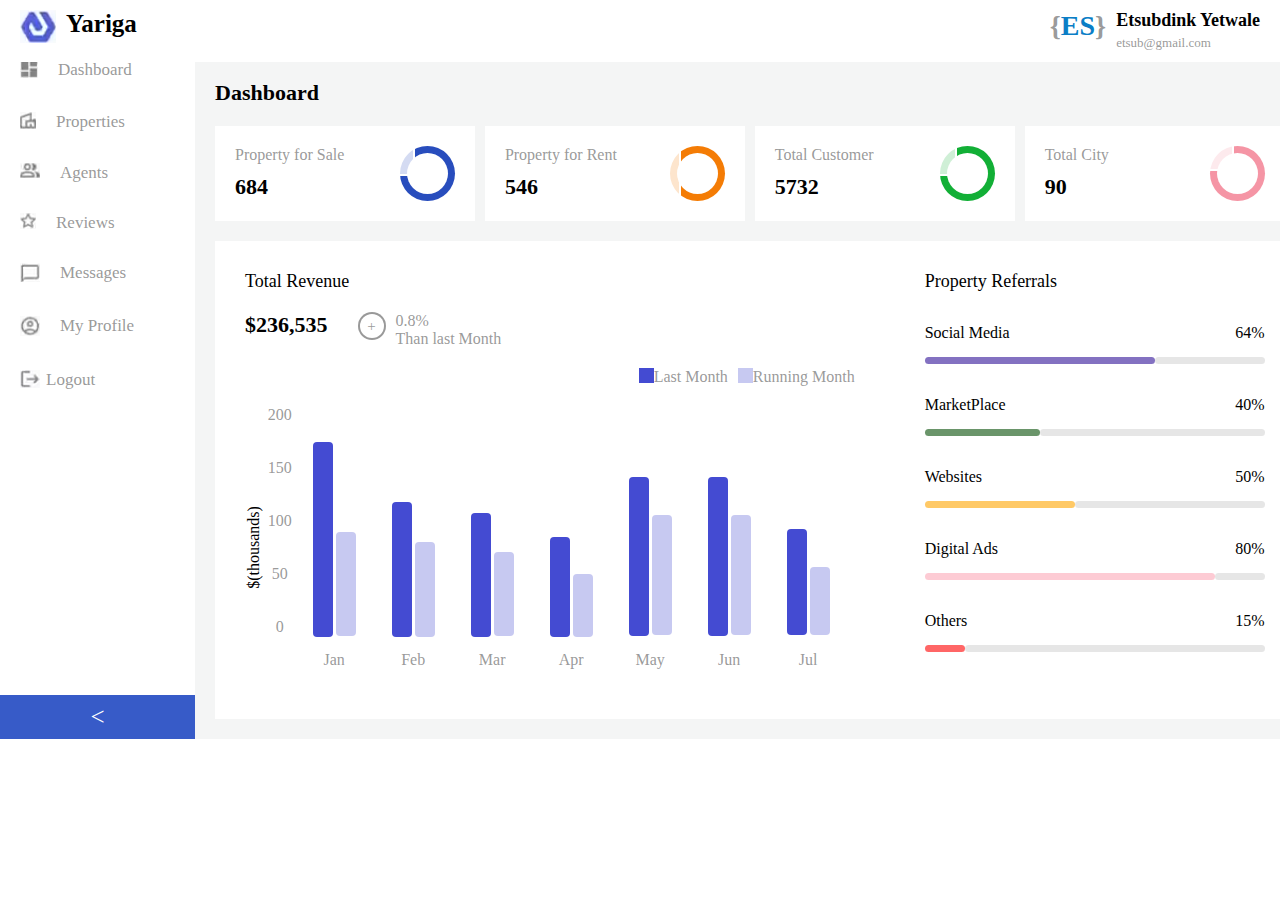
<file: index.html>
<!DOCTYPE html>
<html lang="en">

<head>
    <meta charset="UTF-8">
    <meta name="viewport" content="width=device-width, initial-scale=1.0">
    <title>Real Estate Agent</title>
    <link rel="stylesheet" href="style.css">
</head>

<body>
    <section class="header">
        <div class="logo">
            <div class="logo-img"><img src="img/logo.png" alt="logo"></div>
            <div class="logo-text">Yariga</div>
        </div>
        <div class="user-div">
            <div class="short">{<span class="short-color">ES</span>}</div>
            <div class="long">Etsubdink Yetwale<br /><span class="email">etsub@gmail.com</span></div>
        </div>
    </section>
    <section class="container">
        <div class="side">
            <div class="side-menu">
                <div class="side-element">
                    <div class="icon"><img src="img/icons/dashboard.png" alt=""></div>
                    <span class="side-text"><a href="#">Dashboard</a></span>
                </div>
                <div class="side-element">
                    <div class="icon"><img src="img/icons/property.png" alt=""></div>
                    <span class="side-text"><a href="Properties/index.html">Properties</a></span>
                </div>
                <div class="side-element">
                    <div class="icon"><img src="img/icons/agent.png" alt=""></div>
                    <span class="side-text"><a href="Agents/index.html">Agents</a></span>
                </div>
                <div class="side-element">
                    <div class="icon"><img src="img/icons/review.png" alt=""></div>
                    <span class="side-text"><a href="#">Reviews</a></span>
                </div>
                <div class="side-element">
                    <div class="icon"><img src="img/icons/message.png" alt=""></div>
                    <span class="side-text"><a href="#">Messages</a></span>
                </div>
                <div class="side-element">
                    <div class="icon"><img src="img/icons/profile.png" alt=""></div>
                    <span class="side-text"><a href="Profile/index.html">My Profile</a></span>
                </div>
                <div class="side-element">
                    <div class="icon"><img src="img/icons/logout.png" alt=""></div>
                    <span class="logout"><a href="#">Logout</a></span>
                </div>
            </div>
            <button class="side-pop">< </button>
        </div>
        <div class="dashboard" id="home">
            <span class="boldText">Dashboard</span>
            <div class="chartBox">
                <div class="box">
                    <div class="box-text">
                        <span class="grayText">Property for Sale</span>
                        <span class="boldText">684</span>
                        </span>
                    </div>
                    <div class="blue-shade"></div>
                    <div class="blue-chart">
                        <div class="white"></div>
                    </div>
                </div>
                <div class="box">
                    <div class="box-text">
                        <span class="grayText">Property for Rent</span>
                        <span class="boldText">546</span>
                        </span>
                    </div>
                    <div class="orange-shade"></div>
                    <div class="orange-chart">
                        <div class="white"></div>
                    </div>
                </div>
                <div class="box">
                    <div class="box-text">
                        <span class="grayText">Total Customer</span>
                        <span class="boldText">5732</span>
                        </span>
                    </div>
                    <div class="green-shade"></div>
                    <div class="green-chart">
                        <div class="white"></div>
                    </div>
                </div>
                <div class="box">
                    <div class="box-text">
                        <span class="grayText">Total City</span>
                        <span class="boldText">90</span>
                        </span>
                    </div>
                    <div class="pink-shade"></div>
                    <div class="pink-chart">
                        <div class="white"></div>
                    </div>
                </div>
            </div>
            <div class="revenue-referral">
                <div class="revenue">
                    <span class="revenueText">Total Revenue</span>
                    <div class="sth">
                        <span class="boldText">$236,535</span>
                        <div class="percentageInc">
                            <div class="gray">
                                <div class="gwhite">
                                    <div class="gpoint">
                                        <div>
                                            +
                                        </div>
                                    </div>
                                </div>
                            </div>
                            <span class="grayText">0.8%<br />Than last Month</span>
                        </div>
                    </div>
                    <div class="key">
                        <div class="last">
                            <div class="blue"></div>
                            <span class="grayText">Last Month</span>
                        </div>
                        <div class="running">
                            <div class="blue-shadow"></div>
                            <span class="grayText">Running Month</span>
                        </div>
                    </div>
                    <div class="graphs">
                        <div class="thousands">
                            <span class="thousand-text">$(thousands)</span>
                            <div class="thousand-no">
                                <span class="grayText">200</span>
                            <span class="grayText">150</span>
                            <span class="grayText">100</span>
                            <span class="grayText">50</span>
                            <span class="grayText">0</span>
                            </div>
                        </div>
                        <div class="graph-month">
                            <div class="graph">
                                <div class="blue1"></div>
                                <div class="blue-shadow1"></div>
                            </div>
                            <span class="grayText">Jan</span>
                        </div>
                        <div class="graph-month">
                            <div class="graph">
                                <div class="blue1 bl2"></div>
                                <div class="blue-shadow1 bs2"></div>
                            </div>
                            <span class="grayText">Feb</span>
                        </div>
                        <div class="graph-month">
                            <div class="graph">
                                <div class="blue1 bl3"></div>
                                <div class="blue-shadow1 bs3"></div>
                            </div>
                            <span class="grayText">Mar</span>
                        </div>
                        <div class="graph-month">
                            <div class="graph">
                                <div class="blue1 bl4"></div>
                                <div class="blue-shadow1 bs4"></div>
                            </div>
                            <span class="grayText">Apr</span>
                        </div>
                        <div class="graph-month">
                            <div class="graph">
                                <div class="blue1 bl5"></div>
                                <div class="blue-shadow1 bs5"></div>
                            </div>
                            <span class="grayText">May</span>
                        </div>
                        <div class="graph-month">
                            <div class="graph">
                                <div class="blue1 bl6"></div>
                                <div class="blue-shadow1 bs6"></div>
                            </div>
                            <span class="grayText">Jun</span>
                        </div>
                        <div class="graph-month">
                            <div class="graph">
                                <div class="blue1 bl7"></div>
                                <div class="blue-shadow1 bs7"></div>
                            </div>
                            <span class="grayText">Jul</span>
                        </div>
                    </div>
                </div>
                <div class="referral">
                    <span class="referral-text">Property Referrals</span>
                    <div class="socialMedia">
                        <div class="percentage">
                            <span class="grayText">Social Media</span>
                            <span class="grayText">64%</span>
                        </div>
                        <div class="blue-gray-line">
                            <div class="blue-line"></div>
                            <div class="gray-line"></div>
                        </div>
                    </div>
                    <div class="marketPlace">
                        <div class="percentage">
                            <span class="grayText">MarketPlace</span>
                            <span class="grayText">40%</span>
                        </div>
                        <div class="blue-gray-line">
                            <div class="green-line"></div>
                            <div class="gray-line gr2"></div>
                        </div>
                    </div>
                    <div class="websites">
                        <div class="percentage">
                            <span class="grayText">Websites</span>
                            <span class="grayText">50%</span>
                        </div>
                        <div class="blue-gray-line">
                            <div class="orange-line"></div>
                            <div class="gray-line gr3"></div>
                        </div>
                    </div>
                    <div class="digitalAds">
                        <div class="percentage">
                            <span class="grayText">Digital Ads</span>
                            <span class="grayText">80%</span>
                        </div>
                        <div class="blue-gray-line">
                            <div class="pink-line"></div>
                            <div class="gray-line gr4"></div>
                        </div>
                    </div>
                    <div class="others">
                        <div class="percentage">
                            <span class="grayText">Others</span>
                            <span class="grayText">15%</span>
                        </div>
                        <div class="blue-gray-line">
                            <div class="red-line"></div>
                            <div class="gray-line gr5"></div>
                        </div>
                    </div>
                </div>
            </div>
        </div>
    </section>
</body>

</html>
</file>
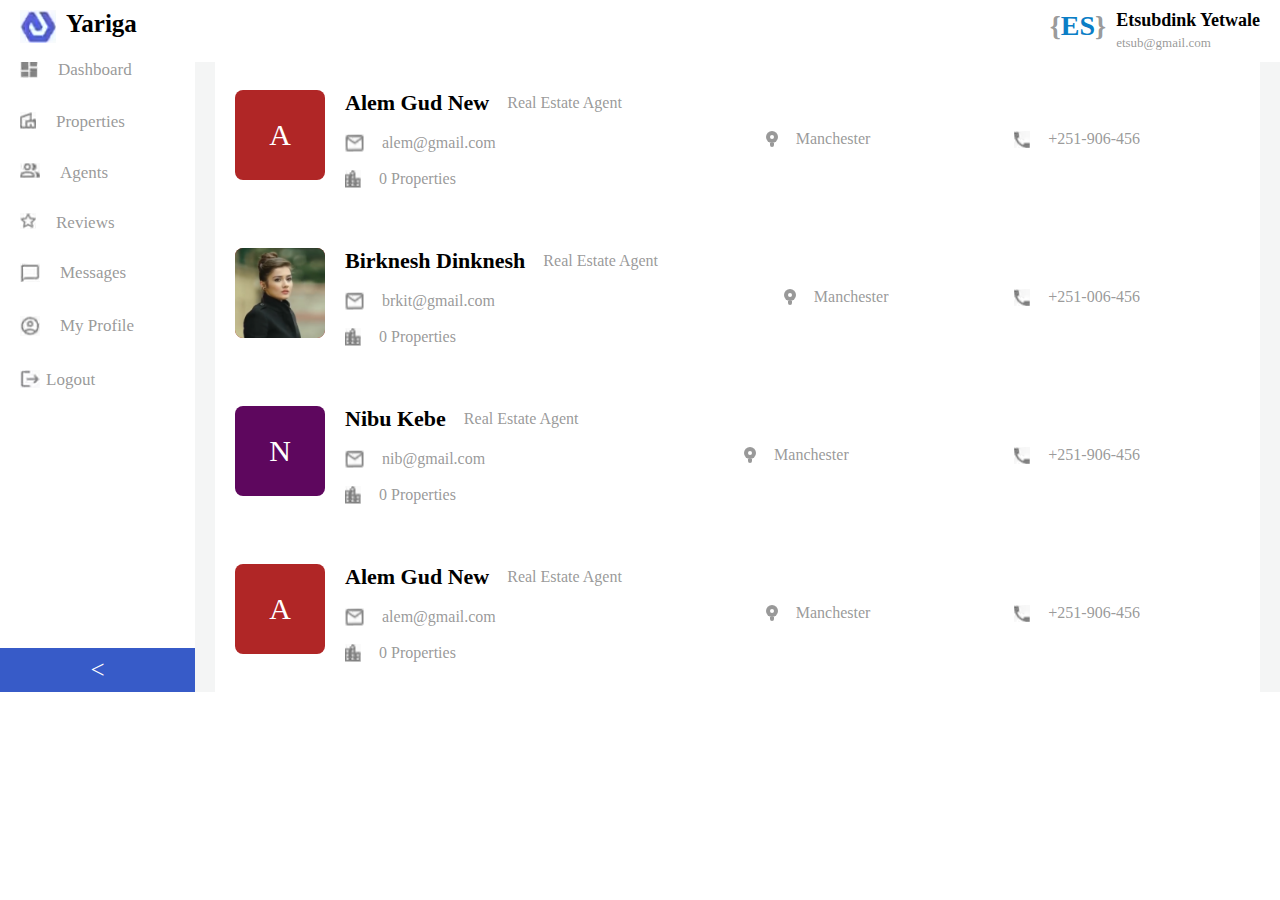
<file: Agents/index.html>
<!DOCTYPE html>
<html lang="en">

<head>
    <meta charset="UTF-8">
    <meta name="viewport" content="width=device-width, initial-scale=1.0">
    <title>Real Estate Agent</title>
    <link rel="stylesheet" href="../style.css">
    <link rel="stylesheet" href="style.css">
</head>

<body>
    <section class="header">
        <div class="logo">
            <div class="logo-img"><img src="../img/logo.png" alt="logo"></div>
            <div class="logo-text">Yariga</div>
        </div>
        <div class="user-div">
            <div class="short">{<span class="short-color">ES</span>}</div>
            <div class="long">Etsubdink Yetwale<br /><span class="email">etsub@gmail.com</span></div>
        </div>
    </section>
    <section class="container">
        <div class="side">
            <div class="side-menu">
                <div class="side-element">
                    <div class="icon"><img src="../img/icons/dashboard.png" alt=""></div>
                    <span class="side-text"><a href="../index.html">Dashboard</a></span>
                </div>
                <div class="side-element">
                    <div class="icon"><img src="../img/icons/property.png" alt=""></div>
                    <span class="side-text"><a href="../Properties/index.html">Properties</a></span>
                </div>
                <div class="side-element">
                    <div class="icon"><img src="../img/icons/agent.png" alt=""></div>
                    <span class="side-text"><a href="#">Agents</a></span>
                </div>
                <div class="side-element">
                    <div class="icon"><img src="../img/icons/review.png" alt=""></div>
                    <span class="side-text"><a href="#">Reviews</a></span>
                </div>
                <div class="side-element">
                    <div class="icon"><img src="../img/icons/message.png" alt=""></div>
                    <span class="side-text"><a href="#">Messages</a></span>
                </div>
                <div class="side-element">
                    <div class="icon"><img src="../img/icons/profile.png" alt=""></div>
                    <span class="side-text"><a href="../Profile/index.html">My Profile</a></span>
                </div>
                <div class="side-element">
                    <div class="icon"><img src="../img/icons/logout.png" alt=""></div>
                    <span class="logout"><a href="#">Logout</a></span>
                </div>
            </div>
            <button class="side-pop">< </button>
        </div>
        <div class="agents-container">
            <div class="agents">
                <div class="agent-info">
                    <div class="profile-name">
                        <div class="agent-profile">A</div>
                    <div class="name">
                            <div class="name-agent">
                            <span class="boldText">Alem Gud New</span>
                            <span class="grayText">Real Estate Agent</span>
                        </div>
                        <div class="email-adrress">
                            <img src="../img/icons/email.png" alt="">
                            <span class="grayText">alem@gmail.com</span>
                        </div>
                        <div class="proprty">
                            <img src="../img/icons/pro.png" alt="">
                            <span class="grayText">0 Properties</span>
                        </div>
                    </div>
                    </div>
                    <div class="agent-location">
                        <div class="amap">
                            <div class="agray">
                                <div class="awhite"></div>
                            </div>
                            <div class="agr"></div>
                        </div>
                        <div class="grayText">Manchester</div>
                    </div>
                    <div class="call">
                        <img src="../img/icons/call.png" alt="">
                        <div class="grayText">+251-906-456</div>
                    </div>
                </div>
                <div class="agent-info">
                    <div class="profile-name">
                        <div class="agent-profile"><img src="../img/agent1.png" alt=""></div>
                    <div class="name">
                            <div class="name-agent">
                            <span class="boldText">Birknesh Dinknesh</span>
                            <span class="grayText">Real Estate Agent</span>
                        </div>
                        <div class="email-adrress">
                            <img src="../img/icons/email.png" alt="">
                            <span class="grayText">brkit@gmail.com</span>
                        </div>
                        <div class="proprty">
                            <img src="../img/icons/pro.png" alt="">
                            <span class="grayText">0 Properties</span>
                        </div>
                    </div>
                    </div>
                    <div class="agent-location">
                        <div class="amap">
                            <div class="agray">
                                <div class="awhite"></div>
                            </div>
                            <div class="agr"></div>
                        </div>
                        <div class="grayText">Manchester</div>
                    </div>
                    <div class="call">
                        <img src="../img/icons/call.png" alt="">
                        <div class="grayText">+251-006-456</div>
                    </div>
                </div>
                <div class="agent-info">
                    <div class="profile-name">
                        <div class="agent-profile purp">N</div>
                    <div class="name">
                            <div class="name-agent">
                            <span class="boldText">Nibu Kebe </span>
                            <span class="grayText">Real Estate Agent</span>
                        </div>
                        <div class="email-adrress">
                            <img src="../img/icons/email.png" alt="">
                            <span class="grayText">nib@gmail.com</span>
                        </div>
                        <div class="proprty">
                            <img src="../img/icons/pro.png" alt="">
                            <span class="grayText">0 Properties</span>
                        </div>
                    </div>
                    </div>
                    <div class="agent-location">
                        <div class="amap">
                            <div class="agray">
                                <div class="awhite"></div>
                            </div>
                            <div class="agr"></div>
                        </div>
                        <div class="grayText">Manchester</div>
                    </div>
                    <div class="call">
                        <img src="../img/icons/call.png" alt="">
                        <div class="grayText">+251-906-456</div>
                    </div>
                </div>
                <div class="agent-info">
                    <div class="profile-name">
                        <div class="agent-profile">A</div>
                    <div class="name">
                            <div class="name-agent">
                            <span class="boldText">Alem Gud New</span>
                            <span class="grayText">Real Estate Agent</span>
                        </div>
                        <div class="email-adrress">
                            <img src="../img/icons/email.png" alt="">
                            <span class="grayText">alem@gmail.com</span>
                        </div>
                        <div class="proprty">
                            <img src="../img/icons/pro.png" alt="">
                            <span class="grayText">0 Properties</span>
                        </div>
                    </div>
                    </div>
                    <div class="agent-location">
                        <div class="amap">
                            <div class="agray">
                                <div class="awhite"></div>
                            </div>
                            <div class="agr"></div>
                        </div>
                        <div class="grayText">Manchester</div>
                    </div>
                    <div class="call">
                        <img src="../img/icons/call.png" alt="">
                        <div class="grayText">+251-906-456</div>
                    </div>
                </div>
            </div>
        </div>
    </section>
</file>
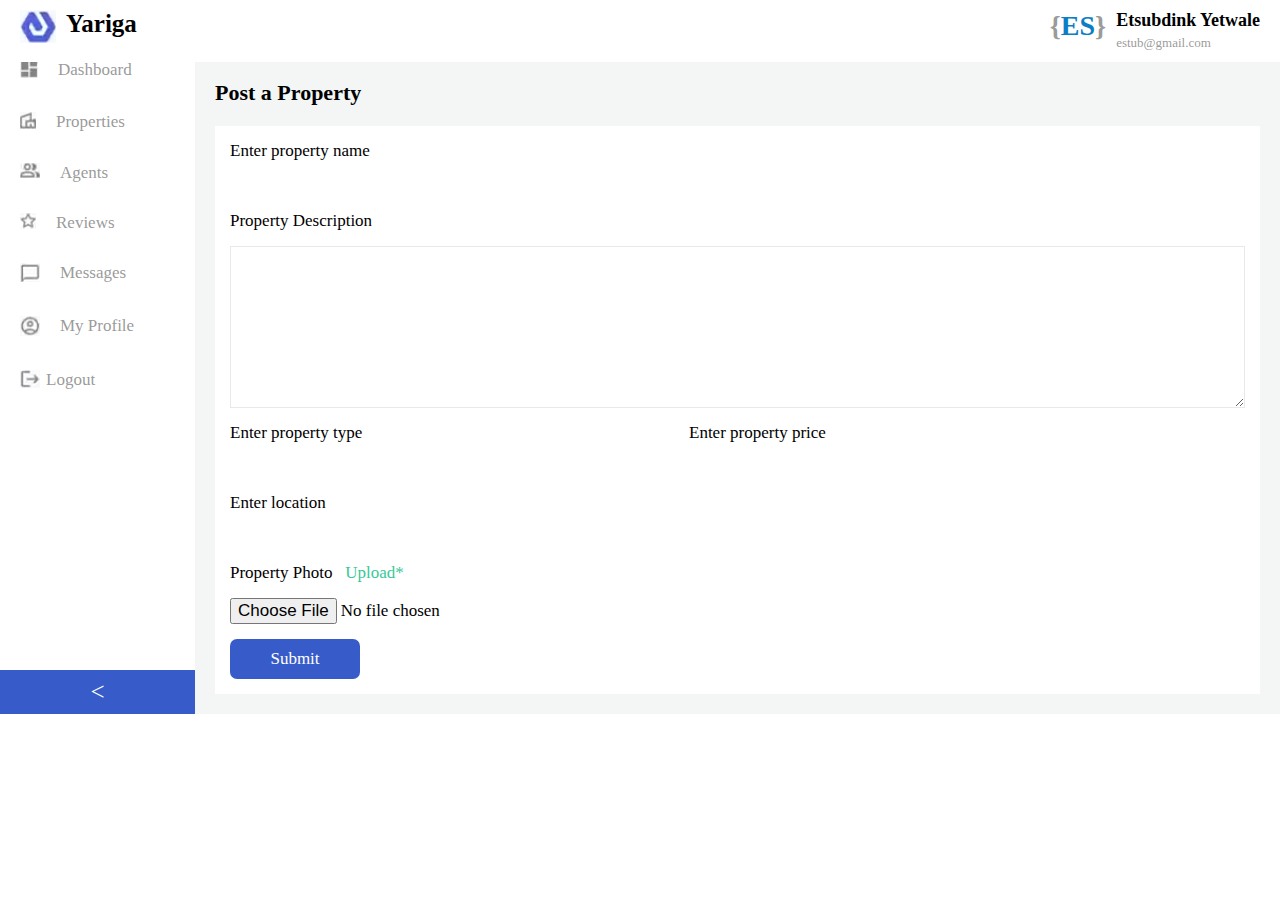
<file: Post/index.html>
<!DOCTYPE html>
<html lang="en">

<head>
    <meta charset="UTF-8">
    <meta name="viewport" content="width=device-width, initial-scale=1.0">
    <title>Real Estate Agent</title>
    <link rel="stylesheet" href="../style.css">
    <link rel="stylesheet" href="style.css">
</head>

<body>
    <section class="header">
        <div class="logo">
            <div class="logo-img"><img src="../img/logo.png" alt="logo"></div>
            <div class="logo-text">Yariga</div>
        </div>
        <div class="user-div">
            <div class="short">{<span class="short-color">ES</span>}</div>
            <div class="long">Etsubdink Yetwale<br /><span class="email">estub@gmail.com</span></div>
        </div>
    </section>
    <section class="container">
        <div class="side">
            <div class="side-menu">
                <div class="side-element">
                    <div class="icon"><img src="../img/icons/dashboard.png" alt=""></div>
                    <span class="side-text"><a href="../index.html">Dashboard</a></span>
                </div>
                <div class="side-element">
                    <div class="icon"><img src="../img/icons/property.png" alt=""></div>
                    <span class="side-text"><a href="../Properties/index.html">Properties</a></span>
                </div>
                <div class="side-element">
                    <div class="icon"><img src="../img/icons/agent.png" alt=""></div>
                    <span class="side-text"><a href="../Agents/index.html">Agents</a></span>
                </div>
                <div class="side-element">
                    <div class="icon"><img src="../img/icons/review.png" alt=""></div>
                    <span class="side-text"><a href="#">Reviews</a></span>
                </div>
                <div class="side-element">
                    <div class="icon"><img src="../img/icons/message.png" alt=""></div>
                    <span class="side-text"><a href="#">Messages</a></span>
                </div>
                <div class="side-element">
                    <div class="icon"><img src="../img/icons/profile.png" alt=""></div>
                    <span class="side-text"><a href="../Profile/index.html">My Profile</a></span>
                </div>
                <div class="side-element">
                    <div class="icon"><img src="../img/icons/logout.png" alt=""></div>
                    <span class="logout"><a href="#">Logout</a></span>
                </div>
            </div>
            <button class="side-pop">
                < </button>
        </div>
        <div class="post-container">
            <span class="boldText">Post a Property</span>
            <form class="post-form" action="" method="post">
                <label for="proName">Enter property name</label>
                <input type="text" id="proName" name="proname">
                <label for="descr">Property Description</label>
                <textarea name="descr" id="descr" cols="30" rows="8"></textarea>
                <div class="type-price">
                    <div class="type">
                        <label for="type">Enter property type</label>
                        <input type="text" id="type" name="type">
                    </div>
                    <div class="price">
                        <label for="price">Enter property price</label>
                        <input type="text" id="price" name="price">
                    </div>
                </div>
                <label for="location">Enter location</label>
                <input type="text" id="location" name="location">
                <label for="file">Property Photo &nbsp&nbsp;<span class="color">Upload*</span></label>
                <input type="file">
                <button class="form-btn">Submit</button>
            </form>
        </div>
    </section>
</file>
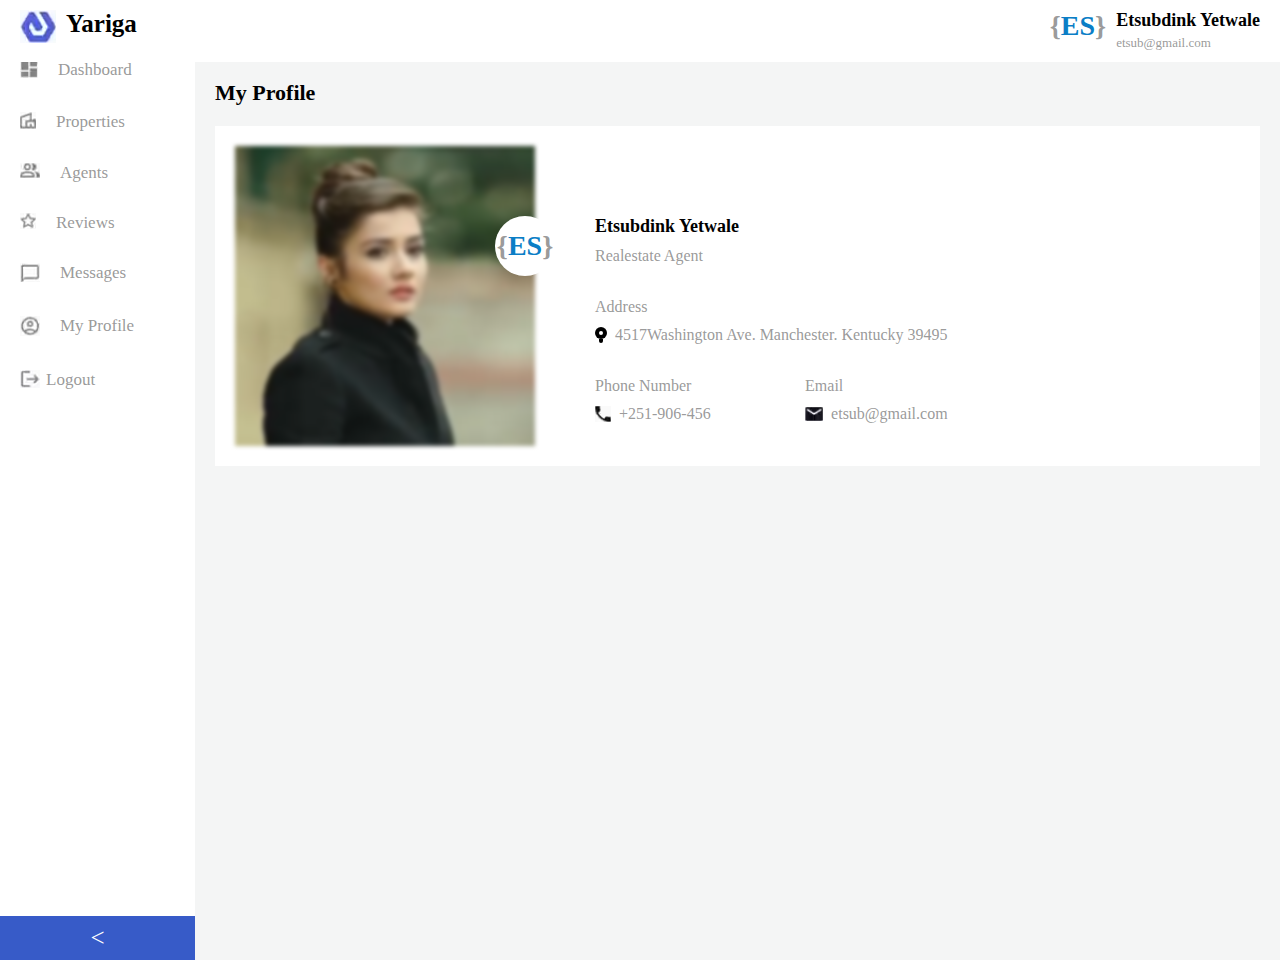
<file: Profile/index.html>
<!DOCTYPE html>
<html lang="en">

<head>
    <meta charset="UTF-8">
    <meta name="viewport" content="width=device-width, initial-scale=1.0">
    <title>Real Estate Agent</title>
    <link rel="stylesheet" href="../style.css">
    <link rel="stylesheet" href="style.css">
</head>

<body>
    <section class="header">
        <div class="logo">
            <div class="logo-img"><img src="../img/logo.png" alt="logo"></div>
            <div class="logo-text">Yariga</div>
        </div>
        <div class="user-div">
            <div class="short">{<span class="short-color">ES</span>}</div>
            <div class="long">Etsubdink Yetwale<br /><span class="email">etsub@gmail.com</span></div>
        </div>
    </section>
    <section class="container">
        <div class="side">
            <div class="side-menu">
                <div class="side-element">
                    <div class="icon"><img src="../img/icons/dashboard.png" alt=""></div>
                    <span class="side-text"><a href="../index.html">Dashboard</a></span>
                </div>
                <div class="side-element">
                    <div class="icon"><img src="../img/icons/property.png" alt=""></div>
                    <span class="side-text"><a href="../Properties/index.html">Properties</a></span>
                </div>
                <div class="side-element">
                    <div class="icon"><img src="../img/icons/agent.png" alt=""></div>
                    <span class="side-text"><a href="../Agents/index.html">Agents</a></span>
                </div>
                <div class="side-element">
                    <div class="icon"><img src="../img/icons/review.png" alt=""></div>
                    <span class="side-text"><a href="#">Reviews</a></span>
                </div>
                <div class="side-element">
                    <div class="icon"><img src="../img/icons/message.png" alt=""></div>
                    <span class="side-text"><a href="#">Messages</a></span>
                </div>
                <div class="side-element">
                    <div class="icon"><img src="../img/icons/profile.png" alt=""></div>
                    <span class="side-text"><a href="../Profile/index.html">My Profile</a></span>
                </div>
                <div class="side-element">
                    <div class="icon"><img src="../img/icons/logout.png" alt=""></div>
                    <span class="logout"><a href="#">Logout</a></span>
                </div>
            </div>
            <button class="side-pop">
                < </button>
        </div>
        <div class="profile-container">
            <span class="boldText">My Profile</span>
            <div class="profile-info">
                <div class="img-short">
                    <div class="profile-img">
                        <img src="../img/agent1.png" alt="">
                    </div>
                    <div class="short">{<span class="short-color">ES</span>}</div>
                </div>
                <div class="short-info">
                    <div class="info">
                        <div class="username">
                            <span class="long">Etsubdink Yetwale</span>
                            <span class="grayText">Realestate Agent</span>
                        </div>
                        <div class="address">
                            <span class="grayText">Address</span>
                            <div class="addresmap">
                                <div class="pmap">
                                    <div class="pblack">
                                        <div class="pwhite"></div>
                                    </div>
                                    <div class="pbl"></div>
                                </div>
                                <span class="grayText">4517Washington Ave. Manchester. Kentucky 39495</span>
                            </div>
                        </div>
                        <div class="phone-email">
                            <div class="phone">
                                <span class="grayText">Phone Number</span>
                                <div class="phone-no">
                                    <img src="../img/icons/phone.png" alt="">
                                    <span class="grayText">+251-906-456</span>
                                </div>
                            </div>
                            <div class="bemail">
                                <span class="grayText">Email</span>
                                <div class="email-add">
                                    <img src="../img/icons/bemail.png" alt="">
                                    <span class="grayText">etsub@gmail.com</span>
                                </div>
                            </div>
                        </div>
                    </div>
                </div>
            </div>
        </div>
    </section>
</file>
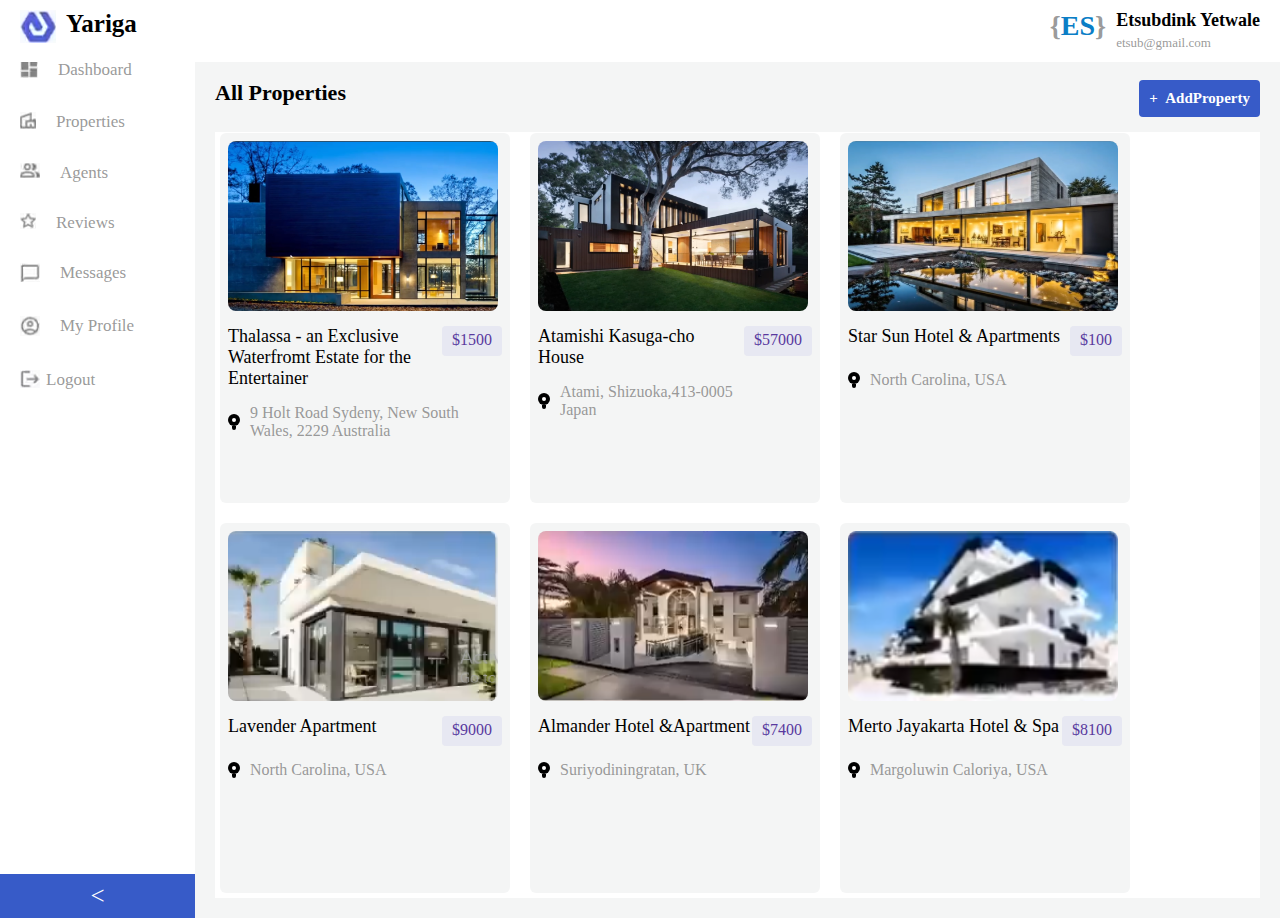
<file: Properties/index.html>
<!DOCTYPE html>
<html lang="en">

<head>
    <meta charset="UTF-8">
    <meta name="viewport" content="width=device-width, initial-scale=1.0">
    <title>Real Estate Agent</title>
    <link rel="stylesheet" href="../style.css">
    <link rel="stylesheet" href="style.css">
</head>

<body>
    <section class="header">
        <div class="logo">
            <div class="logo-img"><img src="../img/logo.png" alt="logo"></div>
            <div class="logo-text">Yariga</div>
        </div>
        <div class="user-div">
            <div class="short">{<span class="short-color">ES</span>}</div>
            <div class="long">Etsubdink Yetwale<br /><span class="email">etsub@gmail.com</span></div>
        </div>
    </section>
    <section class="container">
        <div class="side">
            <div class="side-menu">
                <div class="side-element">
                    <div class="icon"><img src="../img/icons/dashboard.png" alt=""></div>
                    <span class="side-text"><a href="../index.html">Dashboard</a></span>
                </div>
                <div class="side-element">
                    <div class="icon"><img src="../img/icons/property.png" alt=""></div>
                    <span class="side-text"><a href="#">Properties</a></span>
                </div>
                <div class="side-element">
                    <div class="icon"><img src="../img/icons/agent.png" alt=""></div>
                    <span class="side-text"><a href="../Agents/index.html">Agents</a></span>
                </div>
                <div class="side-element">
                    <div class="icon"><img src="../img/icons/review.png" alt=""></div>
                    <span class="side-text"><a href="#">Reviews</a></span>
                </div>
                <div class="side-element">
                    <div class="icon"><img src="../img/icons/message.png" alt=""></div>
                    <span class="side-text"><a href="#">Messages</a></span>
                </div>
                <div class="side-element">
                    <div class="icon"><img src="../img/icons/profile.png" alt=""></div>
                    <span class="side-text"><a href="../Profile/index.html">My Profile</a></span>
                </div>
                <div class="side-element">
                    <div class="icon"><img src="../img/icons/logout.png" alt=""></div>
                    <span class="logout"><a href="#">Logout</a></span>
                </div>
            </div>
            <button class="side-pop">
                < </button>
        </div>
        <div class="properties-container">
            <div class="proprty-add">
                <span class="boldText">All Properties</span>
                <a href="../Post/index.html" class="add-link">+ &nbsp;AddProperty</a>
            </div>
            <div class="property-img">
                <div class="img-div">
                    <img src="../img/img1.png" alt="">
                    <div class="name-price">
                        <a href="../Details/property1.html" class="housename">Thalassa - an Exclusive Waterfromt Estate for the Entertainer</a href="../Details/">
                        <span class="house-price">$1500</span>
                    </div>
                    <div class="house-location">
                        <div class="map">
                            <div class="black">
                                <div class="bwhite"></div>
                            </div>
                            <div class="bblack"></div>
                        </div>
                        <span class="grayText">9 Holt Road Sydeny, New South Wales, 2229 Australia</span>
                    </div>
                </div>
                <div class="img-div">
                    <img src="../img/img3.png" alt="">
                    <div class="name-price">
                        <a href="../Details/property2.html" class="housename">Atamishi Kasuga-cho House</a>
                        <span class="house-price">$57000</span>
                    </div>
                    <div class="house-location">
                        <div class="map">
                            <div class="black">
                                <div class="bwhite"></div>
                            </div>
                            <div class="bblack"></div>
                        </div>
                        <span class="grayText">Atami, Shizuoka,413-0005<br />Japan</span>
                    </div>
                </div>
                <div class="img-div">
                    <img src="../img/img2.png" alt="">
                    <div class="name-price">
                        <a href="../Details/" class="housename">Star Sun Hotel & Apartments</a>
                        <span class="house-price">$100</span>
                    </div>
                    <div class="house-location">
                        <div class="map">
                            <div class="black">
                                <div class="bwhite"></div>
                            </div>
                            <div class="bblack"></div>
                        </div>
                        <span class="grayText">North Carolina, USA</span>
                    </div>
                </div>
                <div class="img-div">
                    <img src="../img/img5.png" alt="">
                    <div class="name-price">
                        <a href="../Details/" class="housename">Lavender Apartment</a>
                        <span class="house-price">$9000</span>
                    </div>
                    <div class="house-location">
                        <div class="map">
                            <div class="black">
                                <div class="bwhite"></div>
                            </div>
                            <div class="bblack"></div>
                        </div>
                        <span class="grayText">North Carolina, USA</span>
                    </div>
                </div>
                <div class="img-div">
                    <img src="../img/img4.png" alt="">
                    <div class="name-price">
                        <a href="../Details/" class="housename">Almander Hotel &Apartment</a>
                        <span class="house-price">$7400</span>
                    </div>
                    <div class="house-location">
                        <div class="map">
                            <div class="black">
                                <div class="bwhite"></div>
                            </div>
                            <div class="bblack"></div>
                        </div>
                        <span class="grayText">Suriyodiningratan, UK</span>
                    </div>
                </div>
                <div class="img-div">
                    <img src="../img/img6.png" alt="">
                    <div class="name-price">
                        <a href="../Details/" class="housename">Merto Jayakarta Hotel & Spa</a>
                        <span class="house-price">$8100</span>
                    </div>
                    <div class="house-location">
                        <div class="map">
                            <div class="black">
                                <div class="bwhite"></div>
                            </div>
                            <div class="bblack"></div>
                        </div>
                        <span class="grayText">Margoluwin Caloriya, USA</span>
                    </div>
                </div>
            </div>
        </div>
    </section>
</body>

</html>
</file>
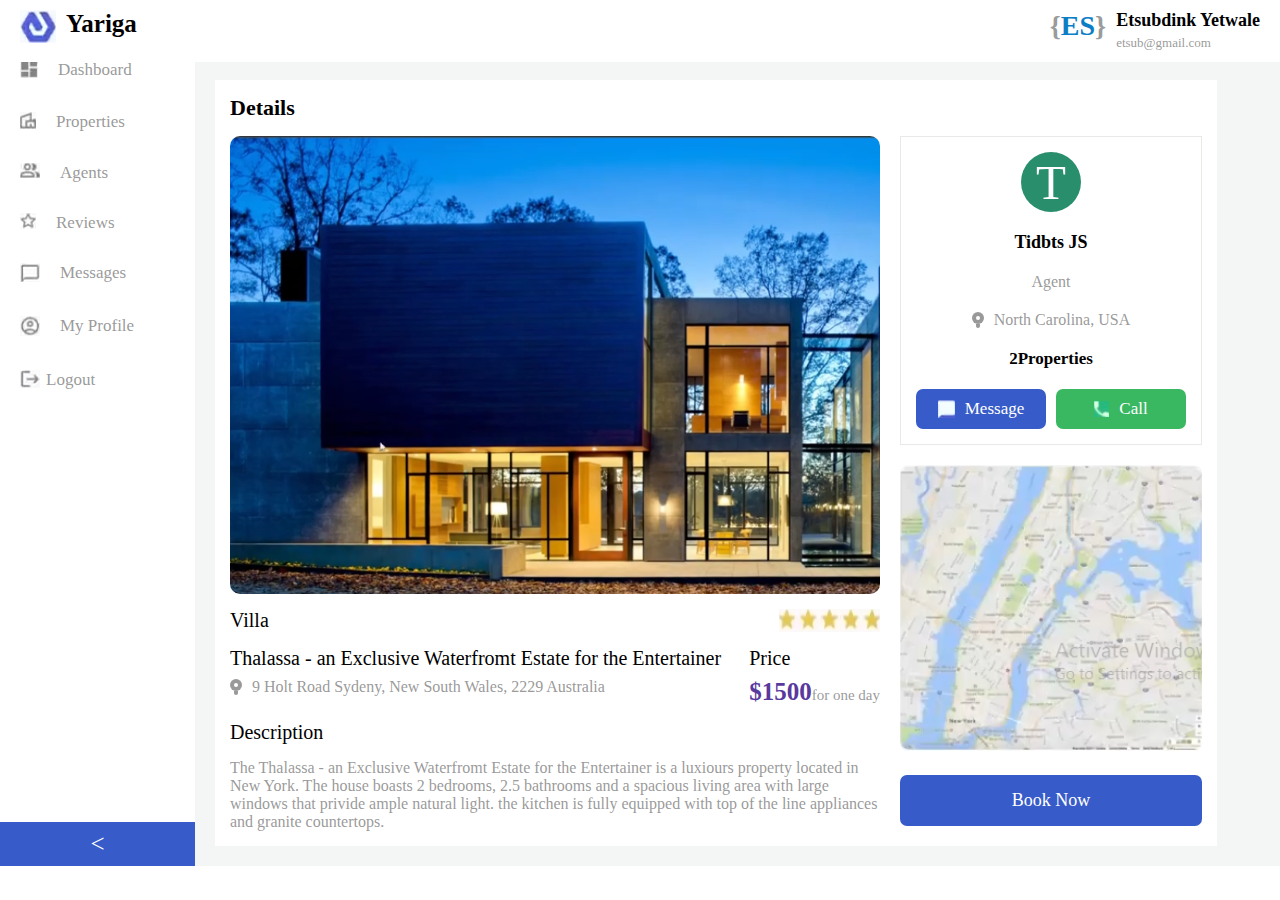
<file: Details/property1.html>
<!DOCTYPE html>
<html lang="en">

<head>
    <meta charset="UTF-8">
    <meta name="viewport" content="width=device-width, initial-scale=1.0">
    <title>Real Estate Agent</title>
    <link rel="stylesheet" href="../style.css">
    <link rel="stylesheet" href="style.css">
</head>

<body>
    <section class="header">
        <div class="logo">
            <div class="logo-img"><img src="../img/logo.png" alt="logo"></div>
            <div class="logo-text">Yariga</div>
        </div>
        <div class="user-div">
            <div class="short">{<span class="short-color">ES</span>}</div>
            <div class="long">Etsubdink Yetwale<br /><span class="email">etsub@gmail.com</span></div>
        </div>
    </section>
    <section class="container">
        <div class="side">
            <div class="side-menu">
                <div class="side-element">
                    <div class="icon"><img src="../img/icons/dashboard.png" alt=""></div>
                    <span class="side-text"><a href="../index.html">Dashboard</a></span>
                </div>
                <div class="side-element">
                    <div class="icon"><img src="../img/icons/property.png" alt=""></div>
                    <span class="side-text"><a href="../Properties/index.html">Properties</a></span>
                </div>
                <div class="side-element">
                    <div class="icon"><img src="../img/icons/agent.png" alt=""></div>
                    <span class="side-text"><a href="../Agents/index.html">Agents</a></span>
                </div>
                <div class="side-element">
                    <div class="icon"><img src="../img/icons/review.png" alt=""></div>
                    <span class="side-text"><a href="#">Reviews</a></span>
                </div>
                <div class="side-element">
                    <div class="icon"><img src="../img/icons/message.png" alt=""></div>
                    <span class="side-text"><a href="#">Messages</a></span>
                </div>
                <div class="side-element">
                    <div class="icon"><img src="../img/icons/profile.png" alt=""></div>
                    <span class="side-text"><a href="../Profile/index.html">My Profile</a></span>
                </div>
                <div class="side-element">
                    <div class="icon"><img src="../img/icons/logout.png" alt=""></div>
                    <span class="logout"><a href="#">Logout</a></span>
                </div>
            </div>
            <button class="side-pop">< </button>
        </div>
        <div class="details-container">
            <div class="details">
                <span class="boldText">Details</span>
                <div class="postDetail-posterAdd">
                    <div class="postDetail">
                        <img class="proprty-img" src="../img/img1.png" alt="">
                        <div class="propertyType-rate">
                            <span class="propertyType">Villa</span>
                            <img src="../img/icons/5rate.png" alt="">
                        </div>
                        <div class="propertName-price">
                            <div class="name-addr">
                                <span class="propertyName">Thalassa - an Exclusive Waterfromt Estate for the
                                    Entertainer</span>
                                <div class="house-location">
                                    <div class="map">
                                        <div class="gray">
                                            <div class="gwhite"></div>
                                        </div>
                                        <div class="ggray"></div>
                                    </div>
                                    <span class="grayText">9 Holt Road Sydeny, New South Wales, 2229 Australia</span>
                                </div>
                            </div>
                            <div class="pp">
                                <span class="property-price">Price</span>
                                <span class="price">$1500<span class="grayText">for one day</span></span>
                            </div>
                        </div>
                        <span class="description">Description</span>
                        <span class="grayText">The Thalassa - an Exclusive Waterfromt Estate for the
                            Entertainer is a luxiours property located in New York. The house boasts 2 bedrooms, 2.5
                            bathrooms and a spacious living area with large windows that privide ample natural light.
                            the kitchen
                            is fully equipped with top of the line appliances and granite countertops.</span>
                    </div>
                    <div class="posterAdd">
                        <div class="adr-box">
                            <div class="initial">T</div>
                            <span class="long">Tidbts JS</span>
                            <span class="grayText">Agent</span>
                            <div class="house-location">
                                <div class="map">
                                    <div class="gray">
                                        <div class="gwhite"></div>
                                    </div>
                                    <div class="ggray"></div>
                                </div>
                                <span class="grayText">North Carolina, USA</span>
                            </div>
                                <span class="property">2Properties</span>
                                <div class="message-call">
                                    <button class="message"><img src="../img/icons/messageb.png" alt=""><span>Message</span></button>
                                    <button class="call"><img src="../img/icons/callb.png" alt=""><span>Call</span></button>
                                </div>
                            </div>
                            <div class="location"><img src="../img/map.png" alt=""></div>
                            <button class="book-btn">Book Now</button>
                        </div>
                    </div>
                </div>
            </div>
        </div>
    </section>
</file>
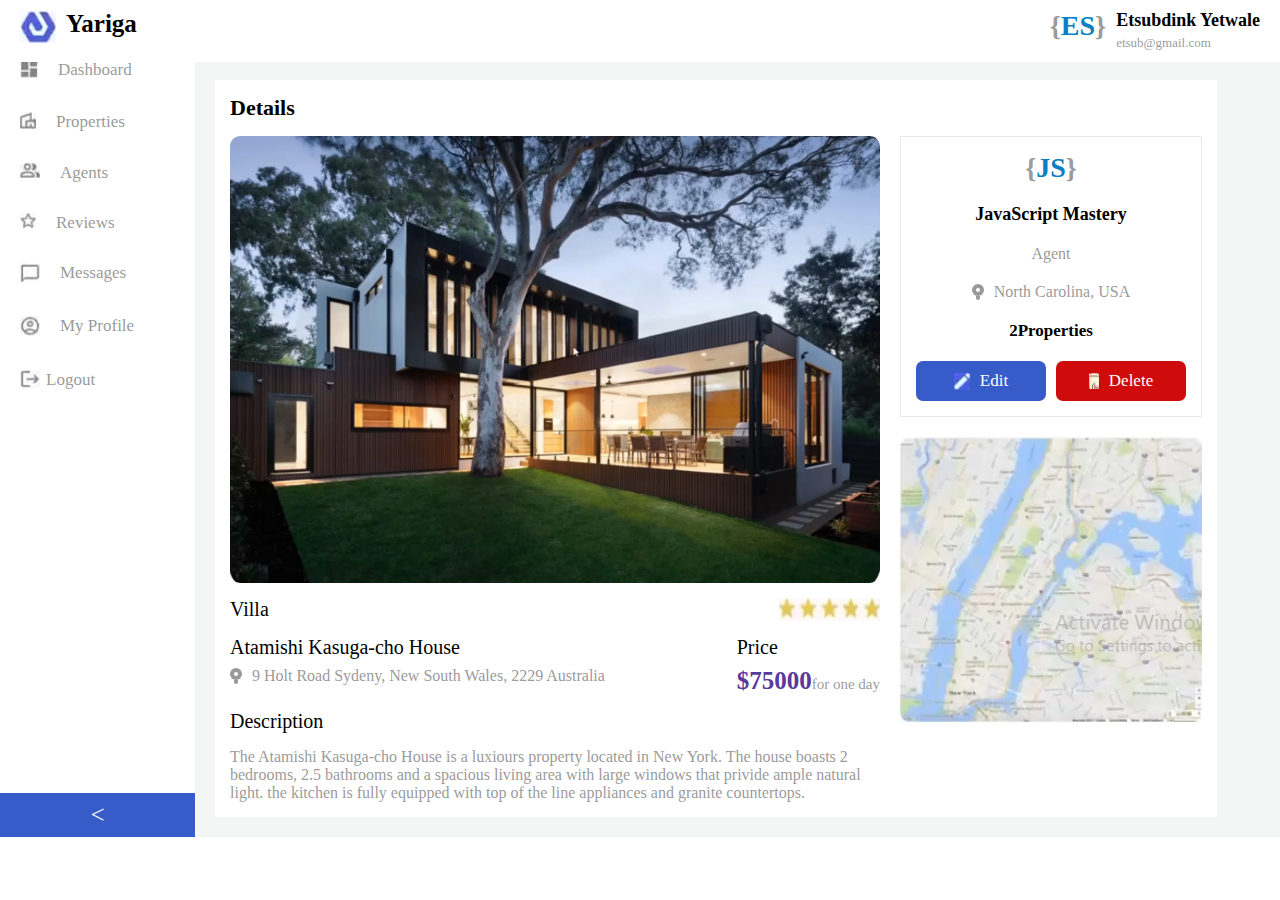
<file: Details/property2.html>
<!DOCTYPE html>
<html lang="en">

<head>
    <meta charset="UTF-8">
    <meta name="viewport" content="width=device-width, initial-scale=1.0">
    <title>Real Estate Agent</title>
    <link rel="stylesheet" href="../style.css">
    <link rel="stylesheet" href="style.css">
</head>

<body>
    <section class="header">
        <div class="logo">
            <div class="logo-img"><img src="../img/logo.png" alt="logo"></div>
            <div class="logo-text">Yariga</div>
        </div>
        <div class="user-div">
            <div class="short">{<span class="short-color">ES</span>}</div>
            <div class="long">Etsubdink Yetwale<br /><span class="email">etsub@gmail.com</span></div>
        </div>
    </section>
    <section class="container">
        <div class="side">
            <div class="side-menu">
                <div class="side-element">
                    <div class="icon"><img src="../img/icons/dashboard.png" alt=""></div>
                    <span class="side-text"><a href="../index.html">Dashboard</a></span>
                </div>
                <div class="side-element">
                    <div class="icon"><img src="../img/icons/property.png" alt=""></div>
                    <span class="side-text"><a href="../Properties/index.html">Properties</a></span>
                </div>
                <div class="side-element">
                    <div class="icon"><img src="../img/icons/agent.png" alt=""></div>
                    <span class="side-text"><a href="../Agents/index.html">Agents</a></span>
                </div>
                <div class="side-element">
                    <div class="icon"><img src="../img/icons/review.png" alt=""></div>
                    <span class="side-text"><a href="#">Reviews</a></span>
                </div>
                <div class="side-element">
                    <div class="icon"><img src="../img/icons/message.png" alt=""></div>
                    <span class="side-text"><a href="#">Messages</a></span>
                </div>
                <div class="side-element">
                    <div class="icon"><img src="../img/icons/profile.png" alt=""></div>
                    <span class="side-text"><a href="../Profile/index.html">My Profile</a></span>
                </div>
                <div class="side-element">
                    <div class="icon"><img src="../img/icons/logout.png" alt=""></div>
                    <span class="logout"><a href="#">Logout</a></span>
                </div>
            </div>
            <button class="side-pop">
                < </button>
        </div>
        <div class="details-container">
            <div class="details">
                <span class="boldText">Details</span>
                <div class="postDetail-posterAdd">
                    <div class="postDetail">
                        <img class="proprty-img" src="../img/img3.png" alt="">
                        <div class="propertyType-rate">
                            <span class="propertyType">Villa</span>
                            <img src="../img/icons/5rate.png" alt="">
                        </div>
                        <div class="propertName-price">
                            <div class="name-addr">
                                <span class="propertyName">Atamishi Kasuga-cho House</span>
                                <div class="house-location">
                                    <div class="map">
                                        <div class="gray">
                                            <div class="gwhite"></div>
                                        </div>
                                        <div class="ggray"></div>
                                    </div>
                                    <span class="grayText">9 Holt Road Sydeny, New South Wales, 2229 Australia</span>
                                </div>
                            </div>
                            <div class="pp">
                                <span class="property-price">Price</span>
                                <span class="price">$75000<span class="grayText">for one day</span></span>
                            </div>
                        </div>
                        <span class="description">Description</span>
                        <span class="grayText">The Atamishi Kasuga-cho House is a luxiours property located in New York. The house boasts 2 bedrooms, 2.5
                            bathrooms and a spacious living area with large windows that privide ample natural light.
                            the kitchen
                            is fully equipped with top of the line appliances and granite countertops.</span>
                    </div>
                    <div class="posterAdd">
                        <div class="adr-box">
                            <div class="short">{<span class="short-color">JS</span>}</div>
                            <span class="long">JavaScript Mastery</span>
                            <span class="grayText">Agent</span>
                            <div class="house-location">
                                <div class="map">
                                    <div class="gray">
                                        <div class="gwhite"></div>
                                    </div>
                                    <div class="ggray"></div>
                                </div>
                                <span class="grayText">North Carolina, USA</span>
                            </div>
                                <span class="property">2Properties</span>
                                <div class="edit-delete">
                                    <button class="edit"><img src="../img/icons/edit.png" alt=""><span>Edit</span></button>
                                    <button class="delete"><img src="../img/icons/delete.png" alt=""><span>Delete</span></button>
                                </div>
                            </div>
                            <div class="location"><img src="../img/map.png" alt=""></div>
                        </div>
                    </div>
                </div>
            </div>
        </div>
    </section>
</file>
<file: style.css>
* {
    margin: 0px;
    padding: 0px;
    box-sizing: border-box;
    font-family: Cambria, Cochin, Georgia, Times, 'Times New Roman', serif
}

body{
    overflow-x: hidden;
}
button:hover{
    cursor: pointer;
    transition: 0.59s;
    transform: scale(1.09);
}
/* header section */
.header {
    display: flex;
    justify-content: space-between;
    padding: 10px 20px;

    background-color: white;
    width: 100%;
    position: fixed;
    z-index: 10;
}

.logo,
.user-div {
    display: flex;
    gap: 10px;
}

.logo-text {
    font-size: 25px;
    font-weight: bold;
}

.short {
    font-size: 28px;
    color: rgba(128, 128, 128, 0.8);
    font-weight: bold;
}

.short-color {
    color: rgb(11, 126, 198);
}

.long {
    font-size: 18px;
    font-weight: bold;
}

.email {
    color: rgba(128, 128, 128, 0.8);
    font-size: 13px;
    font-weight: normal;
}

.container {
    display: flex;
    position: relative;
    top: 60px;
    z-index: 1;
}

/* side section */
.side{
    display: flex;
    flex-direction: column;
    justify-content: space-between;
}
.side-pop{
    background-color: rgb(55, 91, 200);
    border: none;
    color: white;

    font-size: 25px;
    padding: 8px;
}
.side-pop:hover{
    transition: none;
    transform:none;
}
.side-menu {
    display: flex;
    flex-direction: column;
    gap: 30px;
    width: 195px;
}

.side-element {
    display: flex;
    gap: 20px;
    padding: 0px 20px;
}

.side-text a,
.logout a {
    color: rgba(128, 128, 128, 0.8);
    text-decoration: none;
    font-size: 17px;
}

.logout {
    position: relative;
    left: -14px;
}

.side-element:hover {
    padding: 14px 15px;
    color: white;
    cursor: pointer;

    width: 150px;
    border-radius: 10px;
    margin: 0px 8px;
    background-color: rgb(55, 91, 200);
}

.side-element:visited {
    padding: 14px 15px;
    color: white;
    cursor: pointer;

    width: 150px;
    border-radius: 10px;
    margin: 0px 8px;
    background-color: rgb(55, 91, 200);
}

.side-text a:hover,
.logout a:hover {
    color: white;
}

/* dashboard section */
.dashboard {
    padding: 20px;
    width: 100%;
    height: 100%;

    display: flex;
    flex-direction: column;
    gap: 20px;
    background-color: rgba(202, 206, 204, 0.2);
}

.chartBox {
    display: flex;
    justify-content: space-between;
}

.box {
    background-color: white;
    display: flex;
    justify-content: space-between;
    padding: 20px;
    width: 260px;
}

.box-text {
    display: flex;
    flex-direction: column;
    gap: 10px;
}

.grayText {
    color: rgba(128, 128, 128, 0.8);
}

.boldText {
    color: black;
    font-size: 22px;
    font-weight: bold;
}

.blue-chart,
.pink-chart,
.green-chart,
.orange-chart {
    display: flex;
    justify-content: center;
    align-items: center;
    height: 55px;
    width: 55px;
    border-radius: 50px;

}

.blue-chart {
    background-color: rgb(40, 77, 189);
}

.pink-chart {
    background-color: rgb(245, 149, 165);
}

.orange-chart {
    background-color: rgb(244, 124, 5);
}

.green-chart {
    background-color: rgb(18, 175, 54);
}

.blue-shade,
.orange-shade,
.pink-shade,
.green-shade {
    background-color: rgba(255, 255, 255, 0.8);
    height: 40px;
    width: 30px;

    border: solid 2px white;
    position: relative;
    left: 28px;
    top: -10px;
}

.orange-shade {
    height: 55px;
    top: 0.1px;
    left: 23px;
}

.green-shade {
    left: 35px;
}

.pink-shade {
    top: -15px;
    left: 60px;
}

.white {
    height: 41px;
    width: 41px;
    background-color: white;
    border-radius: 50px;
}

.revenue-referral {
    display: flex;
    justify-content: space-between;
}

.revenue {
    background-color: white;
    padding: 30px;
    padding-right: 0px;

    display: flex;
    flex-direction: column;
    gap: 20px;
}

.revenueText,
.referral-text {
    font-size: 18px;
    font-weight: normal;
}

.sth {
    display: flex;
    gap: 30px;
}

.percentageInc {
    display: flex;
    gap: 10px;
}

.gray {
    display: flex;
    justify-content: center;
    align-items: center;

    height: 28px;
    width: 28px;
    background-color: rgba(128, 128, 128, 0.8);
    border-radius: 50px;
}

.gwhite {
    display: flex;
    justify-content: center;
    align-items: center;

    height: 24px;
    width: 24px;
    background-color: white;
    border-radius: 50px;
}

.gpoint {
    color: rgba(128, 128, 128, 0.8);
    font-size: 15px;
}

.key {
    display: flex;
    justify-content: flex-end;
    gap: 10px;
    position: relative;
    left: -50px;
}

.last,
.running {
    display: flex;
}

.blue {
    height: 15px;
    width: 15px;
    background-color: rgb(68, 75, 210);
}

.blue-shadow {
    height: 15px;
    width: 15px;
    background-color: rgba(68, 75, 210,0.3);
}

.graphs {
    display: flex;
    gap: 36px;
    position: relative;
    left: -75px;
}
.thousands{
    display: flex;
    position: relative;
    left: 15px;
}
.thousand-text{
    position: relative;
    left: 160px;
    transform: rotate(270deg);
}
.thousand-no {
    display: flex;
    flex-direction: column;
    gap: 35px;
}

.graph {
    position: relative;
    top: 36px;
    display: flex;
    gap: 3px;
}

.graph-month {
    display: flex;
    flex-direction: column;
    justify-content: space-between;
    gap: 50px;
}

.graph-month .grayText {
    text-align: center;
    margin-bottom: 20px;
}

.blue1 {
    height: 195px;
    width: 20px;
    background-color: rgb(68, 75, 210);
    border-radius: 4px;
    position: relative;
}

.blue-shadow1 {
    height: 104px;
    width: 20px;
    border-radius: 4px;

    position: relative;
    top: 90px;
    background-color: rgba(68, 75, 210,0.3);

}

.bl2 {
    height: 135px;
    top: 60px;
}

.bs2 {
    height: 95px;
    top: 100px;
}

.bl3 {
    height: 124px;
    top: 71px;
}

.bs3 {
    height: 84px;
    top: 110px;
}

.bl4 {
    height: 100px;
    top: 95px;
}

.bs4 {
    height: 63px;
    top: 132px;
}

.bl5,
.bl6 {
    height: 159px;
    top: 35px;
}

.bs5,
.bs6 {
    height: 120px;
    top: 73px;
}

.bl7 {
    height: 106px;
    top: 87px;
}

.bs7 {
    height: 68px;
    top: 125px;
}

.thousands .grayText {
    text-align: center;
}

/* referral */
.referral {
    display: flex;
    flex-direction: column;
    gap: 32px;
    padding: 30px 20px;
    background-color: white;
}

.socialMedia,
.marketPlace,
.websites,
.digitalAds,
.others {
    display: flex;
    flex-direction: column;
    gap: 15px;
}

.percentage {
    display: flex;
    justify-content: space-between;
}

.blue-gray-line {
    display: flex;
}

.blue-line,
.gray-line,
.pink-line,
.red-line,
.orange-line,
.green-line {
    height: 7px;
    border-radius: 4px;
}
.percentage .grayText{
    font-size: 16px;
    color: black;
}
.gray-line{
    width: 110px;
    background-color: rgba(128, 128, 128, 0.2);
}
.blue-line{
    width: 230px;
    background-color: rgba(49, 18, 152, 0.6);
}
.green-line{
    width: 115px;
    background-color: rgba(6, 79, 6,0.6);
}
.gr2{
    width: 225px;
}
.orange-line{
    width: 150px;
    background-color: rgba(255,165,0,0.6);
}
.gr3{
    width: 190px;
}
.pink-line{
    width: 290px;
    background-color: rgba(251, 169, 183, 0.6);
}
.gr4{
    width: 50px;
}
.red-line{
    width: 40px;
    background-color: rgba(255,0,0,0.6);
}
.gr5{
    width: 300px;
}
</file>
<file: Agents/style.css>
.agents-container {
    background-color: rgba(202, 206, 204, 0.2);
    padding: 0px 20px;
    width: 100%;
}

.amap {
    display: flex;
    flex-direction: column;
    justify-content: center;
    align-items: center;
}

.agray {
    display: flex;
    justify-content: center;
    align-items: center;

    background-color: rgba(128, 128, 128, 0.8);
    height: 12px;
    width: 12px;
    border-radius: 50px;
}

.awhite {
    background-color: white;
    height: 4px;
    width: 4px;
    border-radius: 50px;
}

.agr {
    background-color: rgba(128, 128, 128, 0.8);
    height: 4px;
    width: 4px;
    border-bottom-left-radius: 55px;
    border-bottom-right-radius: 55px;

}

.agents {
    padding: 30px 120px 30px 20px;
    background-color: white;
    display: flex;
    flex-direction: column;
    gap: 60px;
}

.agent-info {
    display: flex;
    flex-wrap: wrap;
    justify-content: space-between;
}

.profile-name {
    display: flex;
    gap: 20px;
}

.agent-profile {
    display: flex;
    justify-content: center;
    align-items: center;

    background-color: rgb(176, 38, 38);
    color: white;
    font-size: 30px;
}
.purp{
    background-color: rgb(94, 7, 94);
}

.agent-profile img,
.agent-profile {
    border-radius: 8px;
    width: 90px;
    height: 90px;
}

.name-agent,
.agent-location,
.call {
    display: flex;
    gap: 18px;
    justify-content: center;
    align-items: center;
}

.email-adrress,
.proprty {
    display: flex;
    gap: 18px;
}

.name {
    display: flex;
    flex-direction: column;
    gap: 18px;
}
</file>
<file: Post/style.css>
.post-container {
    display: flex;
    flex-direction: column;
    gap: 20px;
    
    width: 100%;
    padding: 20px;
    background-color: rgba(202, 206, 204, 0.2);
}

.post-form {
    display: flex;
    padding: 15px;
    background-color: white;
    flex-direction: column;
    gap: 15px;
}

.type-price {
    display: flex;
    gap: 250px;
}

.type,
.price {
    display: flex;
    flex-direction: column;
    gap: 15px;
}

label,
input,
textarea,
.form-btn {
    font-size: 17px;
}

input {
    border: none;
}

textarea {
    border: 1px solid rgb(235, 232, 232);
}

.color {
    color: rgb(56, 200, 152);
}

.form-btn {
    border: none;
    background-color: rgb(55, 91, 200);
    width: 130px;
    padding: 10px;
    color: white;
    border-radius: 7px;
}
</file>
<file: Profile/style.css>
.profile-container {
    background-color: rgba(202, 206, 204, 0.2);
    width: 100%;
    height: 100vh;
    
    padding: 20px;
    display: flex;
    flex-direction: column;
    gap: 20px;
}

.profile-img {
    width: 300px;
    height: 300px;
    filter: blur(2px);
}

.profile-img img {
    height: 100%;
    width: 100%;
}

.profile-info {
    display: flex;
    padding: 20px;
    background-color: white;
}

.img-short {
    display: flex;
}

.img-short .short {
    background-color: white;
    border-radius: 50px;
    height: 60px;
    display: flex;
    justify-content: center;

    align-items: center;
    width: 60px;
    position: relative;
    left: -40px;
    top: 70px;
}

.info {
    display: flex;
    flex-direction: column;
    gap: 33px;
    position: relative;
    top: 70px;
}

.phone,
.bemail,
.username,
.address {
    display: flex;
    flex-direction: column;
    gap: 10px;
}

.phone-email {
    display: flex;
    justify-content: space-between;
}

.phone-no,
.email-add,
.addresmap {
    display: flex;
    gap: 8px;
    justify-content: center;
    align-items: center;
}

.pmap {
    display: flex;
    flex-direction: column;
    justify-content: center;
    align-items: center;
}

.pblack {
    display: flex;
    justify-content: center;
    align-items: center;

    background-color: black;
    height: 12px;
    width: 12px;
    border-radius: 50px;
}

.pwhite {
    background-color: white;
    height: 4px;
    width: 4px;
    border-radius: 50px;
}

.pbl {
    background-color: black;
    height: 4px;
    width: 4px;
    border-bottom-left-radius: 55px;
    border-bottom-right-radius: 55px;

}
</file>
<file: Properties/style.css>
.properties-container{
    display: flex;
    flex-direction: column;
    gap: 15px;
    padding: 20px;
    background-color: rgba(202, 206, 204, 0.2);
}
.proprty-add{
    display: flex;
    justify-content: space-between;
}
.add-link{
    color: white;
    font-size: 15px;
    font-weight: bold;
    border: none;
    text-decoration: none;

    cursor: pointer;
    padding: 10px;
    border-radius: 4px;
    background-color: rgb(55, 91, 200);
}
.property-img{
    padding: 1px 5px 5px;
    display: flex;
    background-color: white;
    gap: 20px;
    flex-wrap: wrap;
}
.img-div{
    width: 290px;
    display: flex;
    flex-direction: column;

    border-radius: 6px;
    gap: 15px;
    height: 370px;
    padding: 8px;
    background-color: rgba(202, 206, 204, 0.2);
}
.img-div img{
    border-radius: 8px;
    width: 270px;
    height: 170px;
}
.name-price{
    display: flex;
    justify-content: space-between;
}
.housename{
    font-size: 18px;
    color: black;
    text-decoration: none;
}
.house-price{
    height: 30px;
    padding: 5px 10px;
    border-radius: 4px;
    color: rgb(89, 57, 158);
    background-color: rgba(118, 118, 214, 0.1);
}
.house-location{
    display: flex;
    gap: 10px;
}
/* .map{
    display: flex;
    flex-direction: column;
    justify-content: center;
    align-items: center;
}
.black{
    display: flex;
    justify-content: center;
    align-items: center;

    background-color: black;
    height: 10px;
    width: 10px;
    border-radius: 50px;
}
.bwhite{
    background-color: white;
    height: 4px;
    width: 4px;
    border-radius: 50px;
}
.bblack{
    background-color: black;
    height: 4px;
    width: 3px;
    border-bottom-left-radius: 55px;
    border-bottom-right-radius: 55px;

} */
.map {
    display: flex;
    flex-direction: column;
    justify-content: center;
    align-items: center;
}

.black {
    display: flex;
    justify-content: center;
    align-items: center;

    background-color: black;
    height: 12px;
    width: 12px;
    border-radius: 50px;
}

.bwhite {
    background-color: white;
    height: 4px;
    width: 4px;
    border-radius: 50px;
}

.bblack {
    background-color: black;
    height: 4px;
    width: 4px;
    border-bottom-left-radius: 55px;
    border-bottom-right-radius: 55px;

}
</file>
<file: Details/style.css>
.details-container {
    display: flex;
    width: 100%;
    padding: 20px;
    background-color: rgba(202, 206, 204, 0.2);
}

.details {
    display: flex;
    padding: 15px;
    background-color: white;
    flex-direction: column;
    gap: 15px;
}

.postDetail-posterAdd {
    display: flex;
    gap: 20px;
}

.postDetail {
    width: 650px;
    display: flex;
    flex-direction: column;
    gap: 15px;
}

.proprty-img {
    width: 100%;
    border-radius: 10px;
}

.propertyType-rate,
.propertName-price {
    display: flex;
    justify-content: space-between;
}

.propertyType,
.property-price {
    font-size: 20px;
}
.name-addr,.pp{
    display: flex;
    flex-direction: column;
    gap: 8px;
}
.propertyName{
    font-size: 20px;
    color: black;
    font-weight: 400;
}
.price{
    font-size: 25px;
    font-weight: bold;
    color:  rgb(89, 57, 158);
}
.description{
    font-size: 20px;
}
.price .grayText{
    font-size:15px ;
    font-weight: normal;
}
.house-location {
    display: flex;
    gap: 10px;
}

.map {
    display: flex;
    flex-direction: column;
    justify-content: center;
    align-items: center;
}

.gray {
    display: flex;
    justify-content: center;
    align-items: center;

    background-color: rgba(128, 128, 128, 0.8);
    height: 12px;
    width: 12px;
    border-radius: 50px;
}

.gwhite {
    background-color: white;
    height: 4px;
    width: 4px;
    border-radius: 50px;
}

.ggray {
    background-color: rgba(128, 128, 128, 0.8);
    height: 4px;
    width: 4px;
    border-bottom-left-radius: 55px;
    border-bottom-right-radius: 55px;

}
/*  */
.posterAdd{
    display: flex;
    flex-direction: column;
    gap: 20px;
}
.adr-box{
    display: flex;
    flex-direction: column;
    gap: 20px;
    padding: 15px;
    justify-content: center;
    align-items: center;
    border: 1px solid rgb(235, 232, 232);
}
.initial{
    display: flex;
    justify-content: center;
    align-items: center;
    background-color: rgba(18, 130, 91, 0.9);

    color: white;
    font-size: 49px;
    border-radius: 50px;
    width: 60px;
    height: 60px;
}
.property{
    font-size: 17px;
    font-weight: bold;
}
.message-call,.edit-delete{
    display: flex;
    gap: 10px;
}
.message,.call,.edit,.delete{
    width: 130px;
    border-radius: 7px;
    padding: 10px;
    display: flex;
    color: white;
  
    font-size: 17px;
    justify-content: center;
    align-items: center;
    gap: 10px;
    border: none;
}
.delete{
    background-color: rgb(208, 11, 11);
}
.message,.edit{
    background-color: rgb(55, 91, 200)
}
.call{
    background-color: rgba(34, 176, 79,0.899);
}
.location img{
    width: 100%;
    border-radius: 8px;
    cursor: pointer;
}
.book-btn{
    width: 100%;
    padding: 15px;
    color: white;
    font-size: 18px;
    border: none;
    border-radius: 7px;
    background-color: rgb(55, 91, 200)
}
</file>
